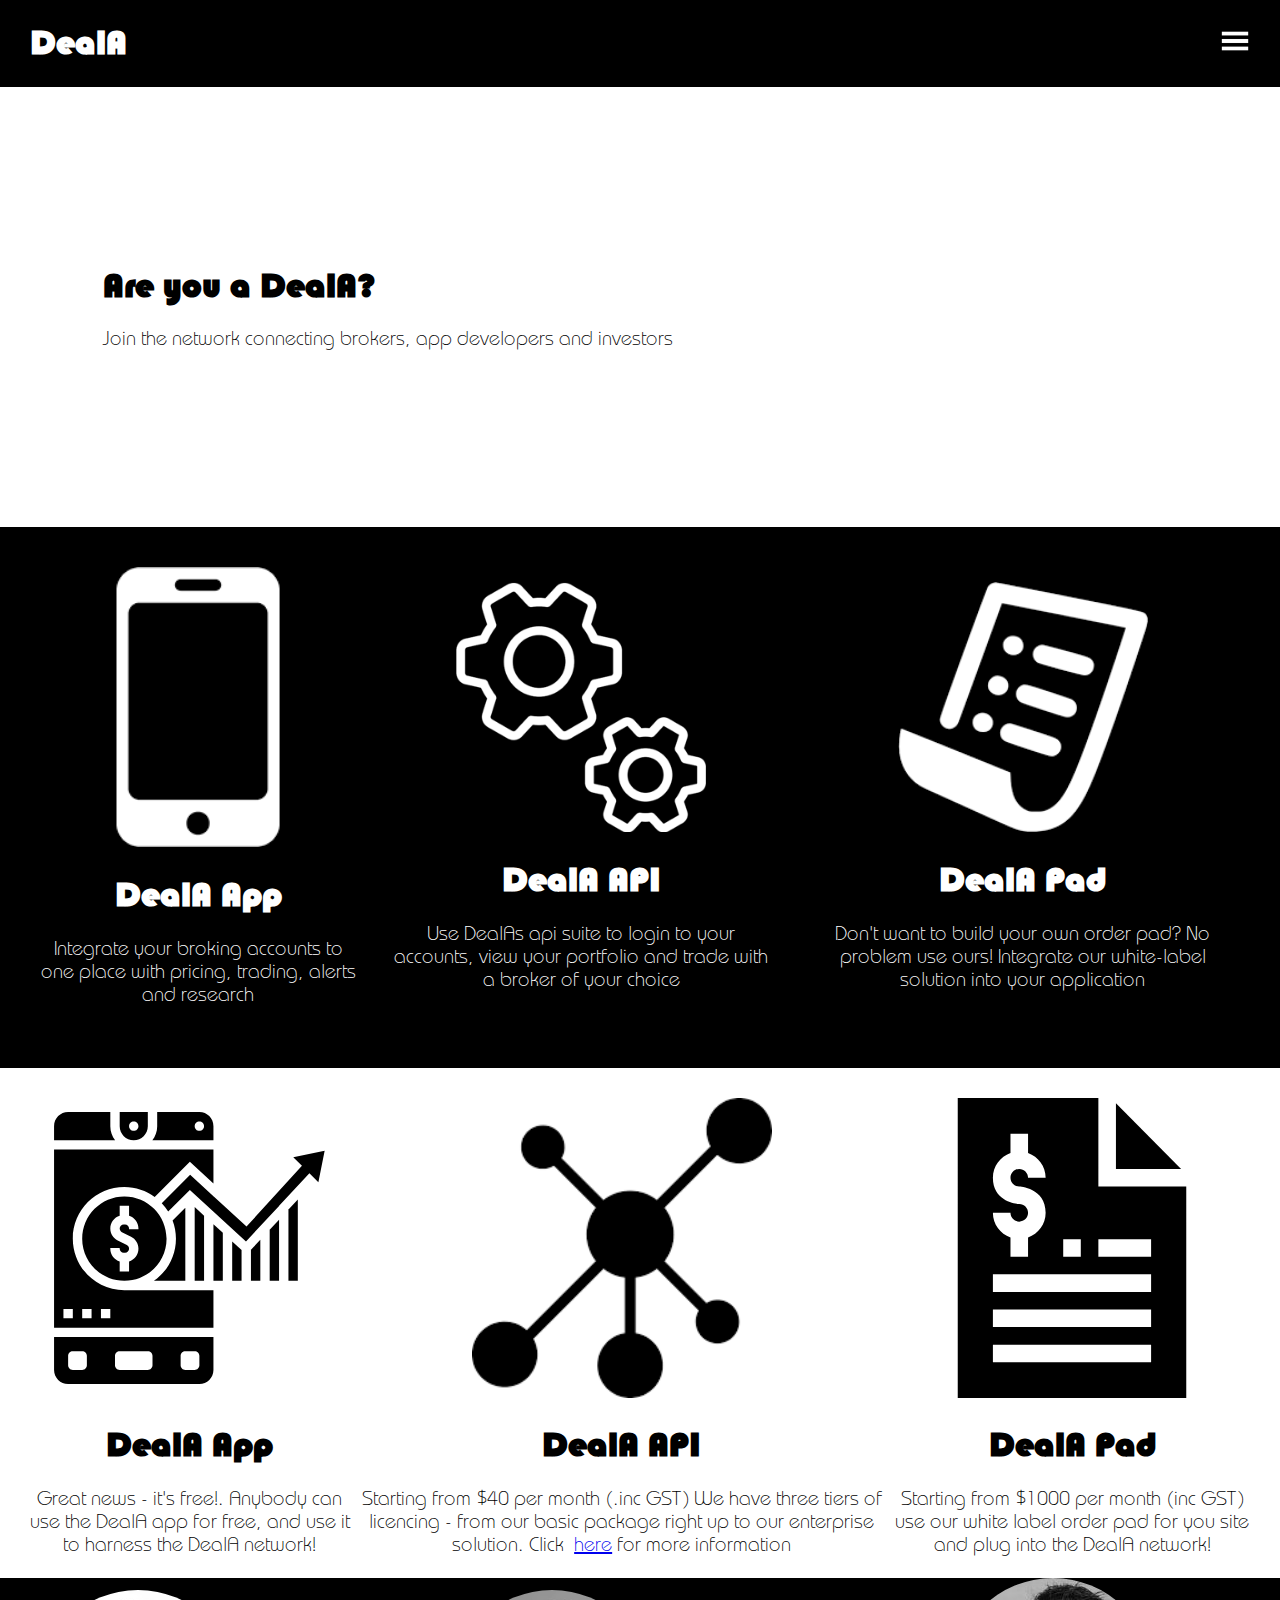
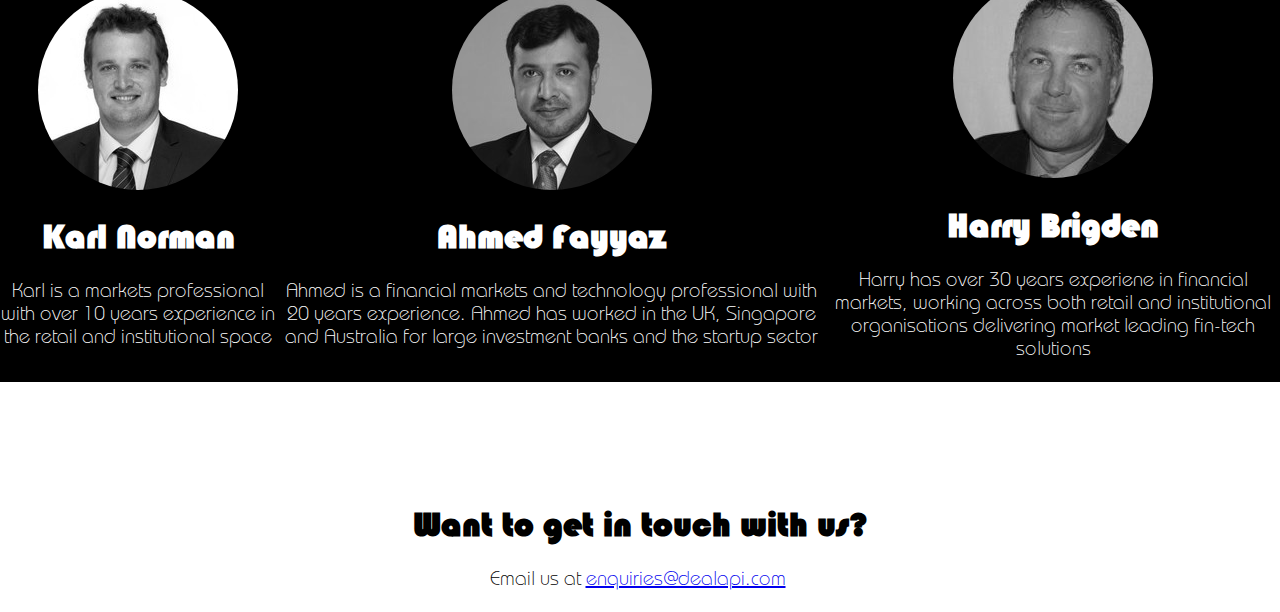
<file: index.html>
<!DOCTYPE html>
<html lang="en">
<head>
    <meta charset="UTF-8">
    <meta name="viewport" content="width=device-width,height=device-height,initial-scale=1.0"/>
    <meta http-equiv="X-UA-Compatible" content="ie=edge">
    <link href= "css/normalise.css" rel="stylesheet">
    <link href="css/main.css" rel="stylesheet">
    <link rel="shortcut icon" href="images/favicon.png" type= "image/png">
    <title>DealA</title>
</head>
<body>
    
 <nav>
        <div class = "logo">
        <h1> DealA</h1>
        </div>

        <div class="hamburger-menu">
               <img src="images/images.png" id="menu"></img>
               <ul class="side-menu-content" id="side-menu-content">
                    <li><a href = index.html>Home</a></li>
                    <li><a href= "portfolio.html">Portfolio</a></li>
               </ul>
            </div>

</nav>

<main>

<section class="are-you-a-deala">

    <div class ="deala-text-header">

        <h1> Are you a DealA?</h1>
        <p>Join the network connecting brokers, app developers and investors</p>

    </div>

    <iframe src="https://player.vimeo.com/video/457589337?autoplay=1&loop=1&autopause=0" width="360" height="400" frameborder="0" allow="autoplay; fullscreen" allowfullscreen></iframe>


</section>


<section class = "products">

    <h1 class="product-header">Products</h1>

    <div class = "app">
            <div class = "app-image">

                        <img class="iphone" src= "images/iphone-image.png" alt-text="iphone">
    </div>
    <div class = "app-text">
        <h1> DealA App</h1>
        <p> Integrate your broking accounts to one place with pricing, trading, alerts and research</p>
   
    </div>
    </div>

    <div class = "api-network">

        <img class="api" src="images/parkcloud-api-icon.png" alt-text="network">
        <h1> DealA API</h1>
        <p> Use DealAs api suite to login to your accounts, view your portfolio and trade with a broker of your choice</p>
    
    </div>

    <div class = "order-pad">

        <img class="order-pad-image" src="images/download.png" alt-text="order-pad">
        <h1> DealA Pad</h1>
        <p> Don't want to build your own order pad? No problem use ours! Integrate our white-label solution into your application</p>
    
    </div>

</section>

<section class ="pricing">

   <h1 class ="pricing-header"> Pricing </h1>

         <div class = "deala-app-pricing">

        

        <div class = "pricing-image">
                <img src="images/iphone.svg">
            </div>

            <h1> DealA App</h1>
    
        <p> Great news - it's free!. Anybody can use the DealA app for free, and use it to harness the DealA network!</p>

            

        </div>
        
        <div class = "deala-api-pricing">
                
                <div class = "api-pricing-image">
                        <img src="images/network.png">
                </div>

                <h1> DealA API</h1>

                <p>Starting from $40 per month (.inc GST) We have three tiers of licencing - from our basic package right up to our enterprise solution. Click <a href="#" class = "link"> here</a>for more information</p>
        
                    
        </div>

        <div class = "deala-pad-pricing">
            
                <div class = "deala-pad-image">
                        <img src="images/order-pad-deala-black.svg">
                </div>

                <h1> DealA Pad</h1>
                
                <p> Starting from $1000 per month (inc GST) use our white label order pad for you site and plug into the DealA network!</p>
                
        </div>
    </section>

        <section class="about-us">

            <div class = "about">
                    <h1> About Us </h1>
            </div>
         
                <div class = "karl">
                    <img src="images/karl.jpeg">
                    <h1> Karl Norman </h1>
                    <p>Karl is a markets professional with over 10 years experience in the retail and institutional space</p>

                </div>

                <div class = "ahmed">
                        <img src="images/ahmed.jpeg">
                        <h1> Ahmed Fayyaz</h1>
                        <p>Ahmed is a financial markets and technology professional with 20 years experience. Ahmed has worked in the UK, Singapore and Australia for large investment banks and the startup sector</p>
            
                    </div>

                <div class = "harry">
                            <img src="images/harry.jpeg">
                            <h1> Harry Brigden</h1>
                            <p>Harry has over 30 years experiene in financial markets, working across both retail and institutional organisations delivering market leading fin-tech solutions</p>
                
                </div>

         </section>
     
         <section class = "enquiries">

            <h1> Want to get in touch with us?</h1>
            <p> Email us at<a href="#" class="link" id = "link">enquiries@dealapi.com </a> </p>
         </section>

    

         </div>

</main>
    </nav>
    <script src="js/main.js"></script>
</body>
</html>
</file>
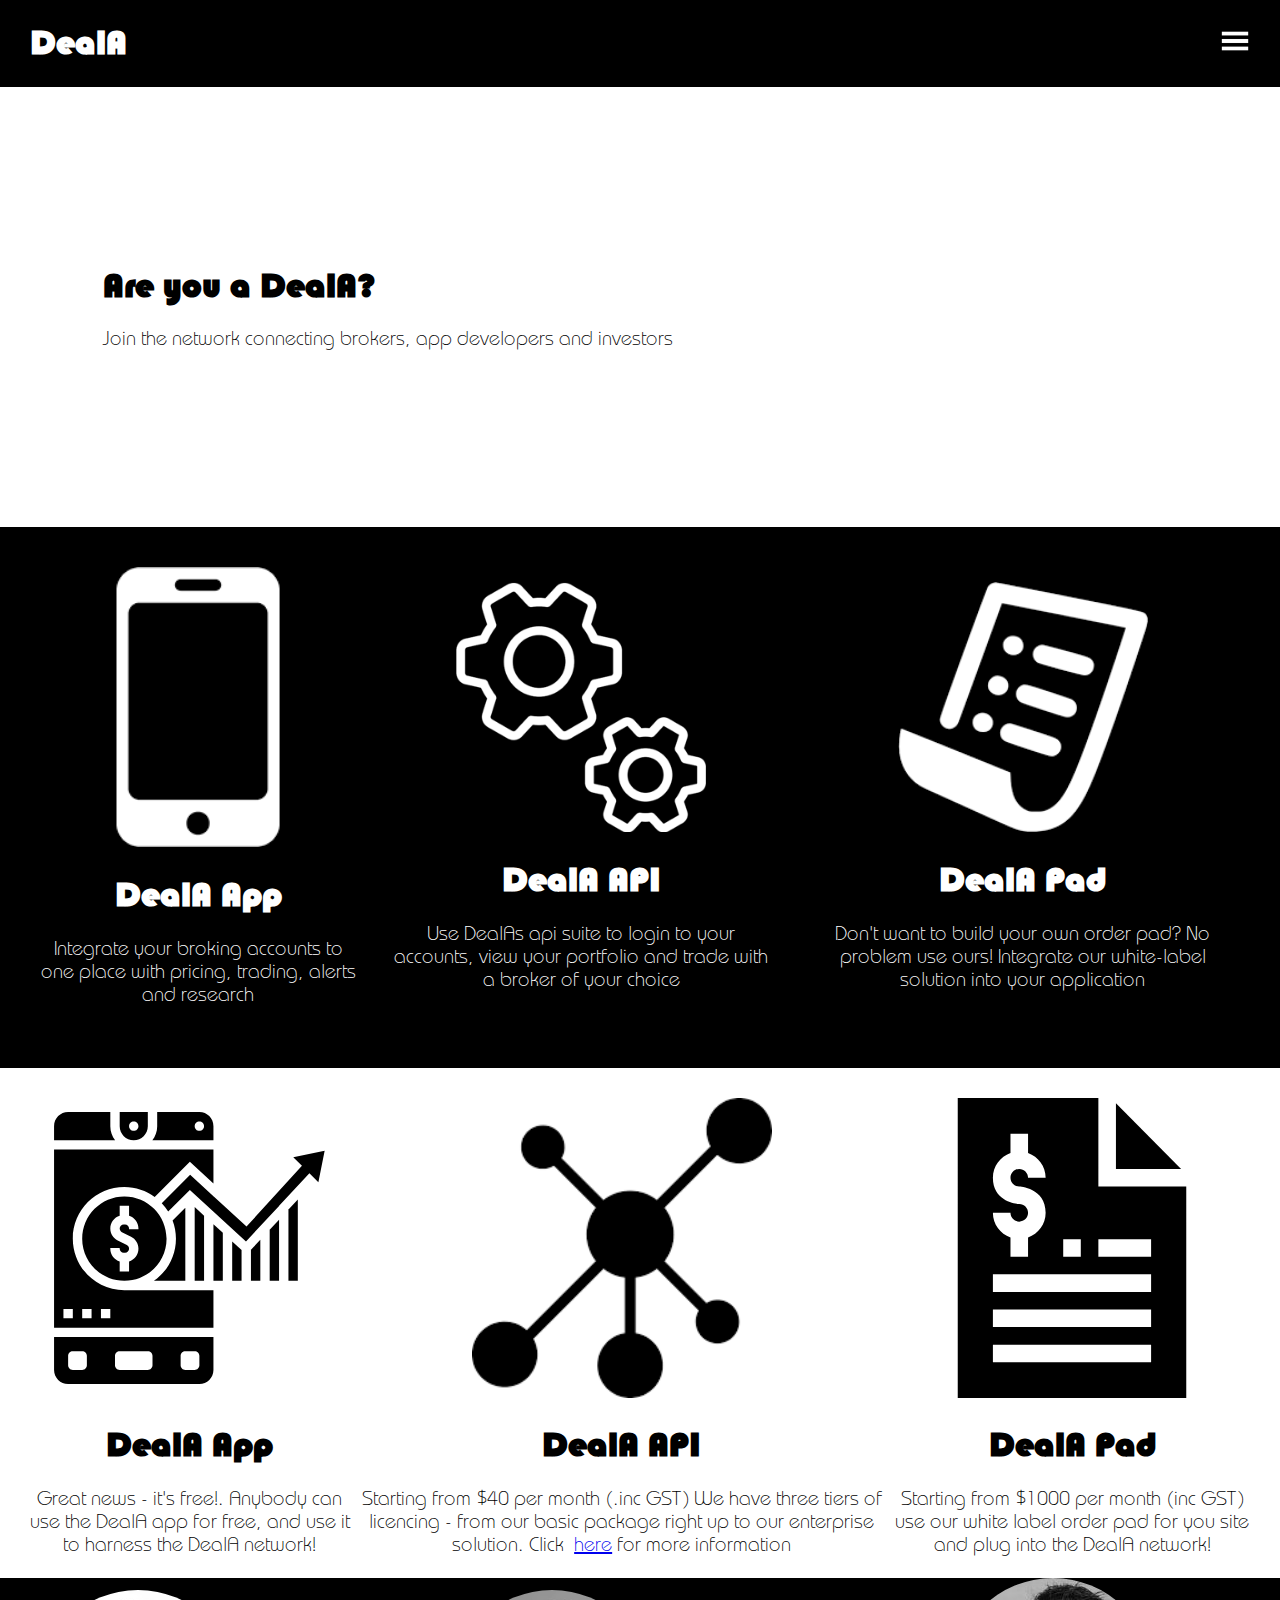
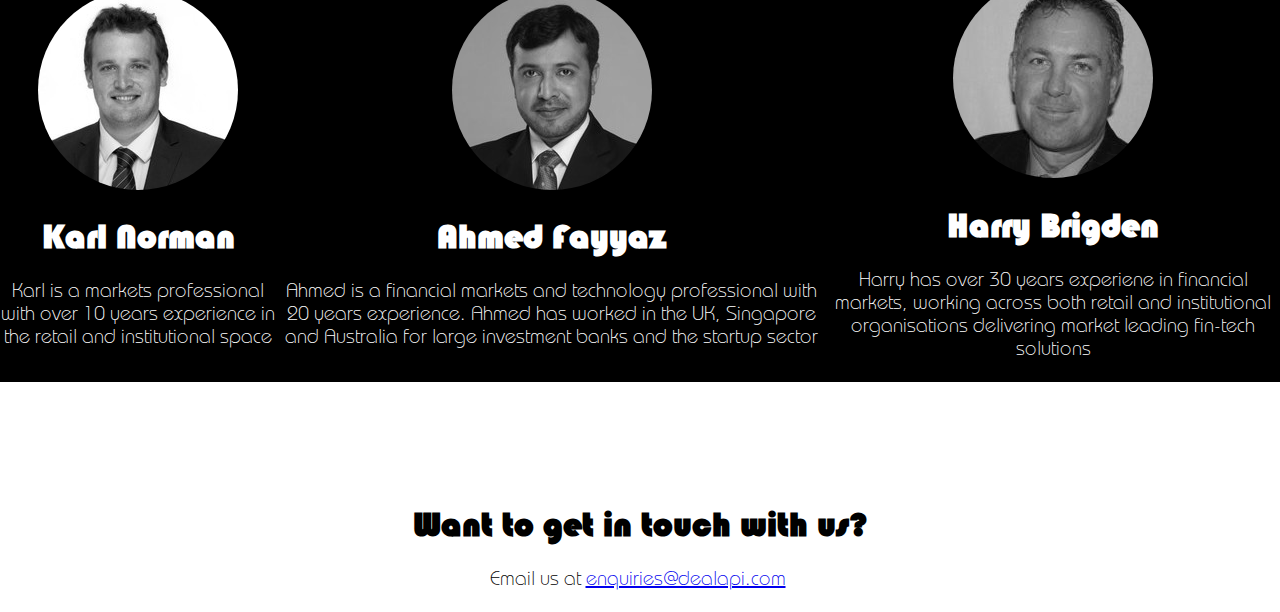
<file: js/index.html>
<!DOCTYPE html>
<html lang="en">
<head>
    <meta charset="UTF-8">
    <meta name="viewport" content="width=device-width,height=device-height,initial-scale=1.0"/>
    <meta http-equiv="X-UA-Compatible" content="ie=edge">
    <link href= "../css/normalise.css" rel="stylesheet">
    <link href="../css/main.css" rel="stylesheet">
    <link rel="shortcut icon" href="../images/favicon.png" type= "image/png">
    <title>DealA</title>
</head>
<body>
    
 <nav>
        <div class = "logo">
        <h1> DealA</h1>
        </div>

        <div class="hamburger-menu">
               <img src="../images/images.png" id="menu"></img>
               <ul class="side-menu-content" id="side-menu-content">
                    <li><a href = index.html>Home</a></li>
                    <li><a href= "css/portfolio.html">Portfolio</a></li>
               </ul>
            </div>

</nav>

<main>

<section class="are-you-a-deala">

    <div class ="deala-text-header">

        <h1> Are you a DealA?</h1>
        <p>Join the network connecting brokers, app developers and investors</p>

    </div>

    <iframe src="https://player.vimeo.com/video/457589337?autoplay=1&loop=1&autopause=0" width="360" height="400" frameborder="0" allow="autoplay; fullscreen" allowfullscreen></iframe>


</section>


<section class = "products">

    <h1 class="product-header">Products</h1>

    <div class = "app">
            <div class = "app-image">

                        <img class="iphone" src= "../images/iphone-image.png" alt-text="iphone">
    </div>
    <div class = "app-text">
        <h1> DealA App</h1>
        <p> Integrate your broking accounts to one place with pricing, trading, alerts and research</p>
   
    </div>
    </div>

    <div class = "api-network">

        <img class="api" src="../images/parkcloud-api-icon.png" alt-text="network">
        <h1> DealA API</h1>
        <p> Use DealAs api suite to login to your accounts, view your portfolio and trade with a broker of your choice</p>
    
    </div>

    <div class = "order-pad">

        <img class="order-pad-image" src="../images/download.png" alt-text="order-pad">
        <h1> DealA Pad</h1>
        <p> Don't want to build your own order pad? No problem use ours! Integrate our white-label solution into your application</p>
    
    </div>

</section>

<section class ="pricing">

   <h1 class ="pricing-header"> Pricing </h1>

         <div class = "deala-app-pricing">

        

        <div class = "pricing-image">
                <img src="../images/iphone.svg">
            </div>

            <h1> DealA App</h1>
    
        <p> Great news - it's free!. Anybody can use the DealA app for free, and use it to harness the DealA network!</p>

            

        </div>
        
        <div class = "deala-api-pricing">
                
                <div class = "api-pricing-image">
                        <img src="../images/network.png">
                </div>

                <h1> DealA API</h1>

                <p>Starting from $40 per month (.inc GST) We have three tiers of licencing - from our basic package right up to our enterprise solution. Click <a href="#" class = "link"> here</a>for more information</p>
        
                    
        </div>

        <div class = "deala-pad-pricing">
            
                <div class = "deala-pad-image">
                        <img src="../images/order-pad-deala-black.svg">
                </div>

                <h1> DealA Pad</h1>
                
                <p> Starting from $1000 per month (inc GST) use our white label order pad for you site and plug into the DealA network!</p>
                
        </div>
    </section>

        <section class="about-us">

            <div class = "about">
                    <h1> About Us </h1>
            </div>
         
                <div class = "karl">
                    <img src="../images/karl.jpeg">
                    <h1> Karl Norman </h1>
                    <p>Karl is a markets professional with over 10 years experience in the retail and institutional space</p>

                </div>

                <div class = "ahmed">
                        <img src="../images/ahmed.jpeg">
                        <h1> Ahmed Fayyaz</h1>
                        <p>Ahmed is a financial markets and technology professional with 20 years experience. Ahmed has worked in the UK, Singapore and Australia for large investment banks and the startup sector</p>
            
                    </div>

                <div class = "harry">
                            <img src="../images/harry.jpeg">
                            <h1> Harry Brigden</h1>
                            <p>Harry has over 30 years experiene in financial markets, working across both retail and institutional organisations delivering market leading fin-tech solutions</p>
                
                </div>

         </section>
     
         <section class = "enquiries">

            <h1> Want to get in touch with us?</h1>
            <p> Email us at<a href="#" class="link" id = "link">enquiries@dealapi.com </a> </p>
         </section>

    

         </div>

</main>
    </nav>
    <script src="../js/main.js"></script>
</body>
</html>
</file>
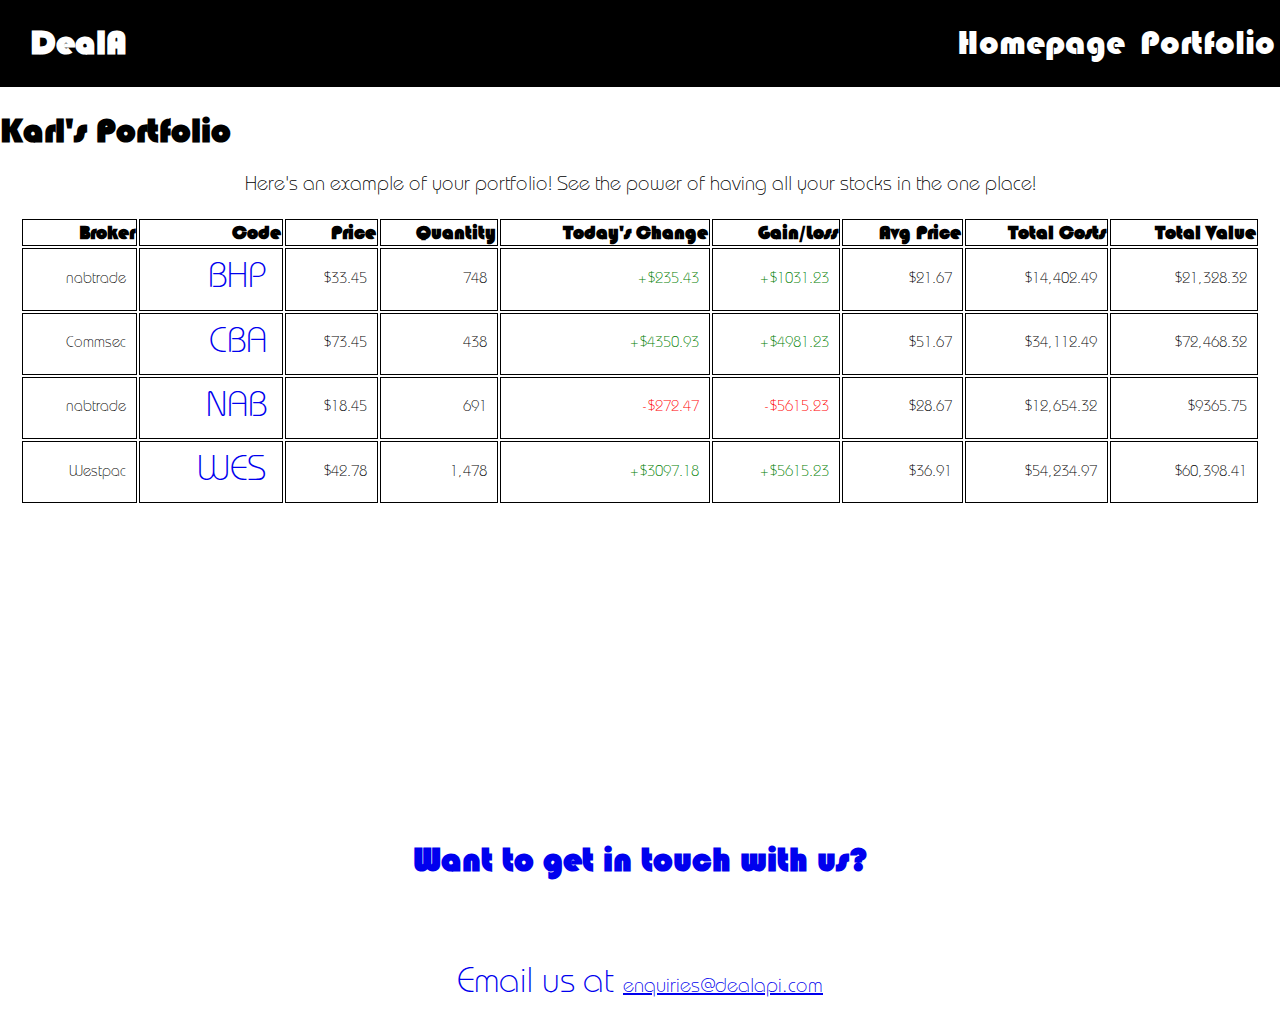
<file: portfolio.html>
<!DOCTYPE html>
<html lang="en">
<head>
    <meta charset="UTF-8">
    <meta name="viewport" content="width=device-width,height=device-height,initial-scale=1.0"/>
    <meta http-equiv="X-UA-Compatible" content="ie=edge">
    <link href= "css/normalise.css" rel="stylesheet">
    <link href="css/main.css" rel="stylesheet">
    <link rel="shortcut icon" href="images/favicon.png" type= "image/png">
    <title>DealA</title>
</head>

<body>
<nav>
    <div class = "logo">
    <h1> DealA</h1>
    </div>
     

    <div class = "nav-portfolio">
        <a href="index.html">Homepage</a>
        <a href="portfolio.html">Portfolio</a>
    </div>
</nav>

<section class = "my-portfolio">

    <h1 class = portfolio-header> Karl's Portfolio</h1><p> Here's an example of your portfolio! See the power of having all your stocks in the one place!</P>
        <table style="width:100%" class = "portfolio-table">
                <tr> 
                <th>Broker</th>
                <th>Code</th>
                <th>Price</th>
                <th>Quantity</th>
                <th>Today's Change</th>
                <th>Gain/Loss</th>
                <th>Avg Price</th>
                <th>Total Costs</th>
                <th>Total Value</th>
                </tr>

                <tr>
                <td id="broker"> nabtrade </td>
                <td id = "code" class = "code"><a href="javascript:changeStock('BHP')">BHP</a></td>
                <td id = "price">$33.45</td>
                <td id = "quantity">748</td>
                <td id = "todays-change"class = "up"> +$235.43</td>
                <td id = "gain/loss" class = "up"> +$1031.23</td>
                <td id= "avg-price">$21.67</td>
                <td id = "total-costs"> $14,402.49</td>
                <td id = "total-value">$21,328.32</td>
                </tr>
                
                <tr>
                <td id = "broker">Commsec</td>
                <td id = "code" class = "code"><a href="javascript:changeStock('CBA')">CBA</a></td>
                <td id = "price">$73.45</td>
                <td id = "quantity">438</td>
                <td id = "todays-change"class = "up"> +$4350.93</td>
                <td id = "gain/loss" class = "up"> +$4981.23</td>
                <td id= "avg-price">$51.67</td>
                <td id = "total-costs"> $34,112.49</td>
                <td id = "total-value">$72,468.32</td>
                </tr>

                <tr>
                <td id = "broker">nabtrade</td>
                <td id = "code"><a href="javascript:changeStock('NAB')">NAB</a></td>
                <td id = "price">$18.45</td>
                <td id = "quantity">691</td>
                <td id = "todays-change"class = "down"> -$272.47</td>
                <td id = "gain/loss" class = "down"> -$5615.23</td>
                <td id= "avg-price">$28.67</td>
                <td id = "total-costs"> $12,654.32</td>
                <td id = "total-value">$9365.75</td>
                </tr>

                <tr>
                <td id = "broker">Westpac</td>
                <td id = "code"><a href="javascript:changeStock('WES')">WES</a></td>
                <td id = "price">$42.78</td>
                <td id = "quantity">1,478</td>
                <td id = "todays-change"class = "up"> +$3097.18</td>
                <td id = "gain/loss" class = "up"> +$5615.23</td>
                <td id= "avg-price">$36.91</td>
                <td id = "total-costs"> $54,234.97</td>
                <td id = "total-value">$60,398.41</td>
                </tr>
              </table>

</section>

<section class = "analysis">

<!-- TradingView Widget BEGIN -->
<div class="tradingview-widget-container">
        <div id="tradingview_64c63"></div>
        <div class="tradingview-widget-copyright"><a href="https://www.tradingview.com/symbols/NASDAQ-AAPL/" rel="noopener" target="_blank">
        <script type="text/javascript" src="https://s3.tradingview.com/tv.js"></script>
       </div>
      
      <!-- TradingView Widget END -->
    
     

      
</section>

<section class = "enquiries">

        <h1> Want to get in touch with us?</h1>
        <p> Email us at<a href="#" class="link">enquiries@dealapi.com </a> </p>
     </section>

     <script src="js/portfolio.js"></script>

</body>
</file>
<file: css/main.css>
@font-face {
    src: url(../fonts/Bauhaus-93-Regular.ttf) format('truetype');
    font-family: 'bauhaus-regular';;
    color: white;
}

@font-face {
    src: url(../fonts/BauhausC-Light-Regular.otf);
    font-family: 'bauhaus-light';
}

body {
}

nav {
    display: flex;
    align-items: center;
    justify-content: space-between;
    font-size: 20px;
    background: black;
}

.logo {
    color: white;
    margin-left: 30px;
}

.hamburger-menu {
    justify-content: center;
    align-items: center;
    text-align: center;
    justify-content:center;
    list-style: inside;
}


.side-menu-content {
    display: none;
    position: fixed;
    margin: 0;
    padding:0;
    top: 0;
    right: 0;
    bottom: 0;
    left: 0;
    z-index: 1;
    background-color: black;
    background-size: 20000px 200000px;
    background-repeat: repeat;
    cursor: pointer;
    opacity: 0;
    transition: 2.4s ease-in-out;
    list-style-type:none;
    font-family: 'bauhaus-regular';
    color: white;
    text-align:center;
    padding:150px;
    font-size: 50px;
  }

.show {
    display: block;
    opacity: 1;
}

iframe {
    justify-content: center;
    margin: auto;
}

.hamburger-menu {
    color: white;
    margin-right: 30px;
}

.hamburger-menu img {
    width: 30px;
    background-color: bal
}

.nav-links {
    display: none;
    flex-direction: column;
    font-size: 30px;
    color: white;
    font-weight: bold;
}

.nav-links:hover {
    text-decoration: underline;
}

.app-logo {
    font-family: "bauhaus";
    border-radius: 25px;
    border-color: white;
    padding:10px;
    border-width: 2px;

}



h1 {
    font-family: "bauhaus-regular", Arial;
    font-size: 35px;
}

.side-menu-content a {
    font-family: "bauhaus-regular", Arial;
    font-size: 35px;
    color:white;
}

.nav-portfolio a {
    font-family: "bauhaus-regular", Arial;
    font-size: 35px;
    color:white;
}


p {font-family: "bauhaus-light";
    font-size: 20px;

}

.link {font-family: "bauhaus-light";
    font-size: 20px;
    text-decoration: underline;
}
.are-you-a-deala {
    display: flex;
    flex-direction: column;
    justify-content: center;
    text-align: center;
    margin-left: 20px;
    padding-top: 20px;
    padding-bottom: 2
}

.deala-text-header {
    margin: auto;
    text-align: center;
}

.products {
    display: flex;
    flex-direction: column;
    text-align: center;
    background: black;
    color: white;
    padding-left:20px;
    padding-right:20px;
}

.products img{
    width: 250px;
}

.products h1,p {
    text-align: center;
    justify-content:center;
}


img {
    width: 300px;
    margin: auto;
}

.app img {
    width: 280px;
}

.order-pad img {
    background: white;
}




a{
    font-family: "bauhaus-light";
    text-decoration: none;
    padding: 5px;
    font-size: 35px;
}



.deala-mov {
    height: 50%;
}

.pricing {
    display: flex;
    flex-direction: column;
    justify-content: center;
    text-align: center;
    padding-left: 20px;
    padding-right: 20px;
}

.about-us {
    background-color: black;
    color: white;
    display: flex;
    flex-direction: column;
    align-items: center;
    justify-content: center;
    text-align: center;
}
.about-us img {
    filter: grayscale(100%);
    border-radius: 50%;
    width: 200px;
    background-color: black;
    color: white;
}

table {
   padding-left: 20px;
   padding-right: 20px;
}
th {
    font-family: "bauhaus-regular", Arial;
    font-size: 20px;
    height: 10px;
    border: 1px solid black;
}

tr {
    font-family: "bauhaus-light", Arial;
    font-size: 15px;
    text-align: right;
    padding:10px;
    border: 1px solid black;
}

td {
    padding:10px;
    border: 1px solid black;
}
.up {
    color: green;
}

.down {
    color:red;
}

#code {
    font-family: "bauhaus-regular", Arial;
    font-size: 20px;
}

.comp-logo img {
    width: 50%;
}

.analysis {
    padding-top: 50px;
    margin-left: 0px;
    display: flex;
    align-items: center;
    justify-content: center;

}

.tradingview-widget-container {
    padding-left: 20px;
    margin-left: 0px;
}

.enquiries {
    padding-top: 100px;
    text-align: center;
    margin: auto;
    
}

@media (min-width:400px) {
    .are-you-a-deala {
        display:flex;
        flex-direction:row;
        padding-top: 20px;
        padding-bottom: 20px;
    }

    .deala-text-header {
        text-align: left;
    }

    .products {
       flex-direction: row;
       align-items: center;
       padding-top: 40px;
       padding-bottom: 40px;
       padding-left: 40px;
       padding-right: 40px;
    }

    .product-header {
        display:none;
    }

    .app {
        padding-right:15px;
    }
    
    .api-network {
        padding-left: 15px;
        padding-right:15px;
    }

    .order-pad {
        padding-left: 15px;
    }

    .pricing-header {
        display: none;
    }

    .pricing {
        display:flex;
        flex-direction: row;
        padding-top: 30px;
        justify-content: center;
        text-align: center;
        align-items: center;
    }

  

    .about-us {
        display: flex;
        flex-direction: row;
        justify-content: center;
        text-align: center;
        align-items: center;
    }

    .about {
        display: none;
    }

    }
</file>
<file: css/normalise.css>
/*! normalize.css v8.0.1 | MIT License | github.com/necolas/normalize.css */

/* Document
   ========================================================================== */

/**
 * 1. Correct the line height in all browsers.
 * 2. Prevent adjustments of font size after orientation changes in iOS.
 */

 html {
    line-height: 1.15; /* 1 */
    -webkit-text-size-adjust: 100%; /* 2 */
  }
  
  /* Sections
     ========================================================================== */
  
  /**
   * Remove the margin in all browsers.
   */
  
  body {
    margin: 0;
  }
  
  /**
   * Render the `main` element consistently in IE.
   */
  
  main {
    display: block;
  }
  
  /**
   * Correct the font size and margin on `h1` elements within `section` and
   * `article` contexts in Chrome, Firefox, and Safari.
   */
  
  h1 {
    font-size: 2em;
    margin: 0.67em 0;
  }
  
  /* Grouping content
     ========================================================================== */
  
  /**
   * 1. Add the correct box sizing in Firefox.
   * 2. Show the overflow in Edge and IE.
   */
  
  hr {
    box-sizing: content-box; /* 1 */
    height: 0; /* 1 */
    overflow: visible; /* 2 */
  }
  
  /**
   * 1. Correct the inheritance and scaling of font size in all browsers.
   * 2. Correct the odd `em` font sizing in all browsers.
   */
  
  pre {
    font-family: monospace, monospace; /* 1 */
    font-size: 1em; /* 2 */
  }
  
  /* Text-level semantics
     ========================================================================== */
  
  /**
   * Remove the gray background on active links in IE 10.
   */
  
  a {
    background-color: transparent;
  }
  
  /**
   * 1. Remove the bottom border in Chrome 57-
   * 2. Add the correct text decoration in Chrome, Edge, IE, Opera, and Safari.
   */
  
  abbr[title] {
    border-bottom: none; /* 1 */
    text-decoration: underline; /* 2 */
    text-decoration: underline dotted; /* 2 */
  }
  
  /**
   * Add the correct font weight in Chrome, Edge, and Safari.
   */
  
  b,
  strong {
    font-weight: bolder;
  }
  
  /**
   * 1. Correct the inheritance and scaling of font size in all browsers.
   * 2. Correct the odd `em` font sizing in all browsers.
   */
  
  code,
  kbd,
  samp {
    font-family: monospace, monospace; /* 1 */
    font-size: 1em; /* 2 */
  }
  
  /**
   * Add the correct font size in all browsers.
   */
  
  small {
    font-size: 80%;
  }
  
  /**
   * Prevent `sub` and `sup` elements from affecting the line height in
   * all browsers.
   */
  
  sub,
  sup {
    font-size: 75%;
    line-height: 0;
    position: relative;
    vertical-align: baseline;
  }
  
  sub {
    bottom: -0.25em;
  }
  
  sup {
    top: -0.5em;
  }
  
  /* Embedded content
     ========================================================================== */
  
  /**
   * Remove the border on images inside links in IE 10.
   */
  
  img {
    border-style: none;
  }
  
  /* Forms
     ========================================================================== */
  
  /**
   * 1. Change the font styles in all browsers.
   * 2. Remove the margin in Firefox and Safari.
   */
  
  button,
  input,
  optgroup,
  select,
  textarea {
    font-family: inherit; /* 1 */
    font-size: 100%; /* 1 */
    line-height: 1.15; /* 1 */
    margin: 0; /* 2 */
  }
  
  /**
   * Show the overflow in IE.
   * 1. Show the overflow in Edge.
   */
  
  button,
  input { /* 1 */
    overflow: visible;
  }
  
  /**
   * Remove the inheritance of text transform in Edge, Firefox, and IE.
   * 1. Remove the inheritance of text transform in Firefox.
   */
  
  button,
  select { /* 1 */
    text-transform: none;
  }
  
  /**
   * Correct the inability to style clickable types in iOS and Safari.
   */
  
  button,
  [type="button"],
  [type="reset"],
  [type="submit"] {
    -webkit-appearance: button;
  }
  
  /**
   * Remove the inner border and padding in Firefox.
   */
  
  button::-moz-focus-inner,
  [type="button"]::-moz-focus-inner,
  [type="reset"]::-moz-focus-inner,
  [type="submit"]::-moz-focus-inner {
    border-style: none;
    padding: 0;
  }
  
  /**
   * Restore the focus styles unset by the previous rule.
   */
  
  button:-moz-focusring,
  [type="button"]:-moz-focusring,
  [type="reset"]:-moz-focusring,
  [type="submit"]:-moz-focusring {
    outline: 1px dotted ButtonText;
  }
  
  /**
   * Correct the padding in Firefox.
   */
  
  fieldset {
    padding: 0.35em 0.75em 0.625em;
  }
  
  /**
   * 1. Correct the text wrapping in Edge and IE.
   * 2. Correct the color inheritance from `fieldset` elements in IE.
   * 3. Remove the padding so developers are not caught out when they zero out
   *    `fieldset` elements in all browsers.
   */
  
  legend {
    box-sizing: border-box; /* 1 */
    color: inherit; /* 2 */
    display: table; /* 1 */
    max-width: 100%; /* 1 */
    padding: 0; /* 3 */
    white-space: normal; /* 1 */
  }
  
  /**
   * Add the correct vertical alignment in Chrome, Firefox, and Opera.
   */
  
  progress {
    vertical-align: baseline;
  }
  
  /**
   * Remove the default vertical scrollbar in IE 10+.
   */
  
  textarea {
    overflow: auto;
  }
  
  /**
   * 1. Add the correct box sizing in IE 10.
   * 2. Remove the padding in IE 10.
   */
  
  [type="checkbox"],
  [type="radio"] {
    box-sizing: border-box; /* 1 */
    padding: 0; /* 2 */
  }
  
  /**
   * Correct the cursor style of increment and decrement buttons in Chrome.
   */
  
  [type="number"]::-webkit-inner-spin-button,
  [type="number"]::-webkit-outer-spin-button {
    height: auto;
  }
  
  /**
   * 1. Correct the odd appearance in Chrome and Safari.
   * 2. Correct the outline style in Safari.
   */
  
  [type="search"] {
    -webkit-appearance: textfield; /* 1 */
    outline-offset: -2px; /* 2 */
  }
  
  /**
   * Remove the inner padding in Chrome and Safari on macOS.
   */
  
  [type="search"]::-webkit-search-decoration {
    -webkit-appearance: none;
  }
  
  /**
   * 1. Correct the inability to style clickable types in iOS and Safari.
   * 2. Change font properties to `inherit` in Safari.
   */
  
  ::-webkit-file-upload-button {
    -webkit-appearance: button; /* 1 */
    font: inherit; /* 2 */
  }
  
  /* Interactive
     ========================================================================== */
  
  /*
   * Add the correct display in Edge, IE 10+, and Firefox.
   */
  
  details {
    display: block;
  }
  
  /*
   * Add the correct display in all browsers.
   */
  
  summary {
    display: list-item;
  }
  
  /* Misc
     ========================================================================== */
  
  /**
   * Add the correct display in IE 10+.
   */
  
  template {
    display: none;
  }
  
  /**
   * Add the correct display in IE 10.
   */
  
  [hidden] {
    display: none;
  }
</file>
